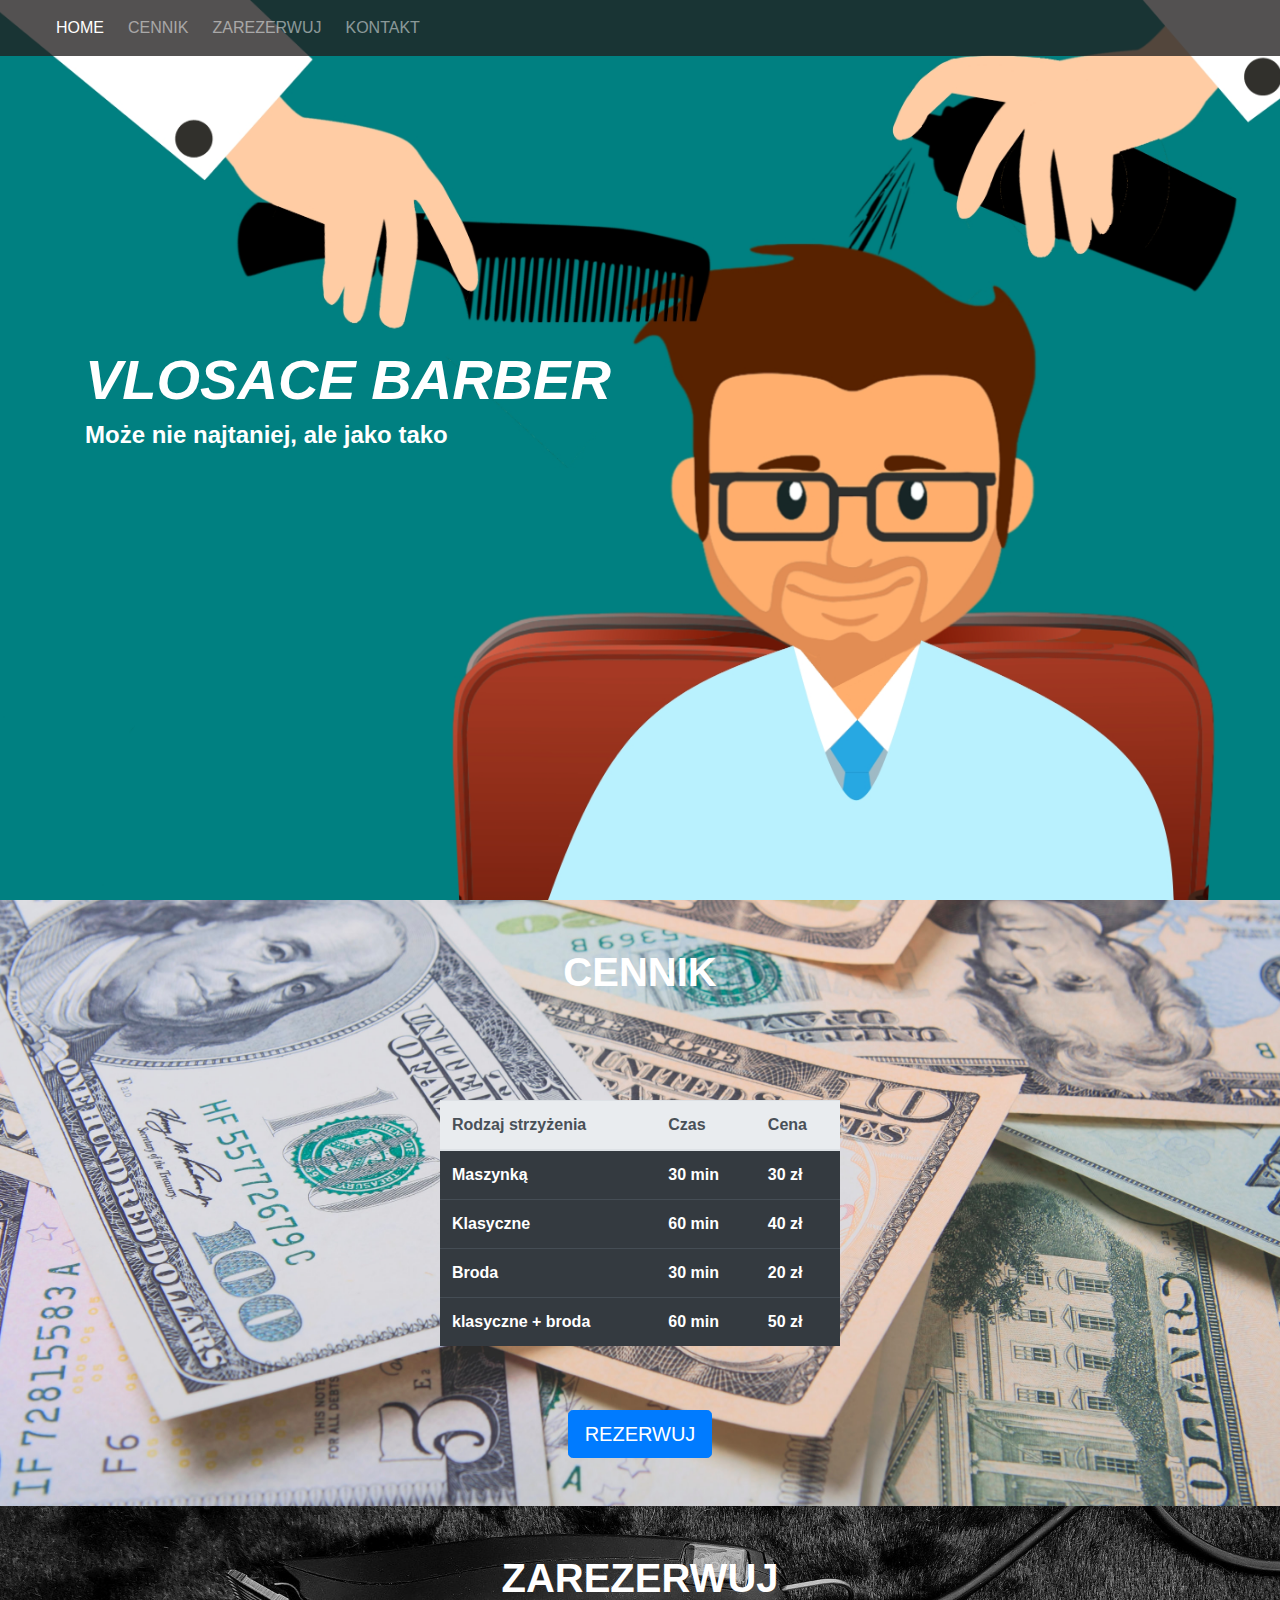
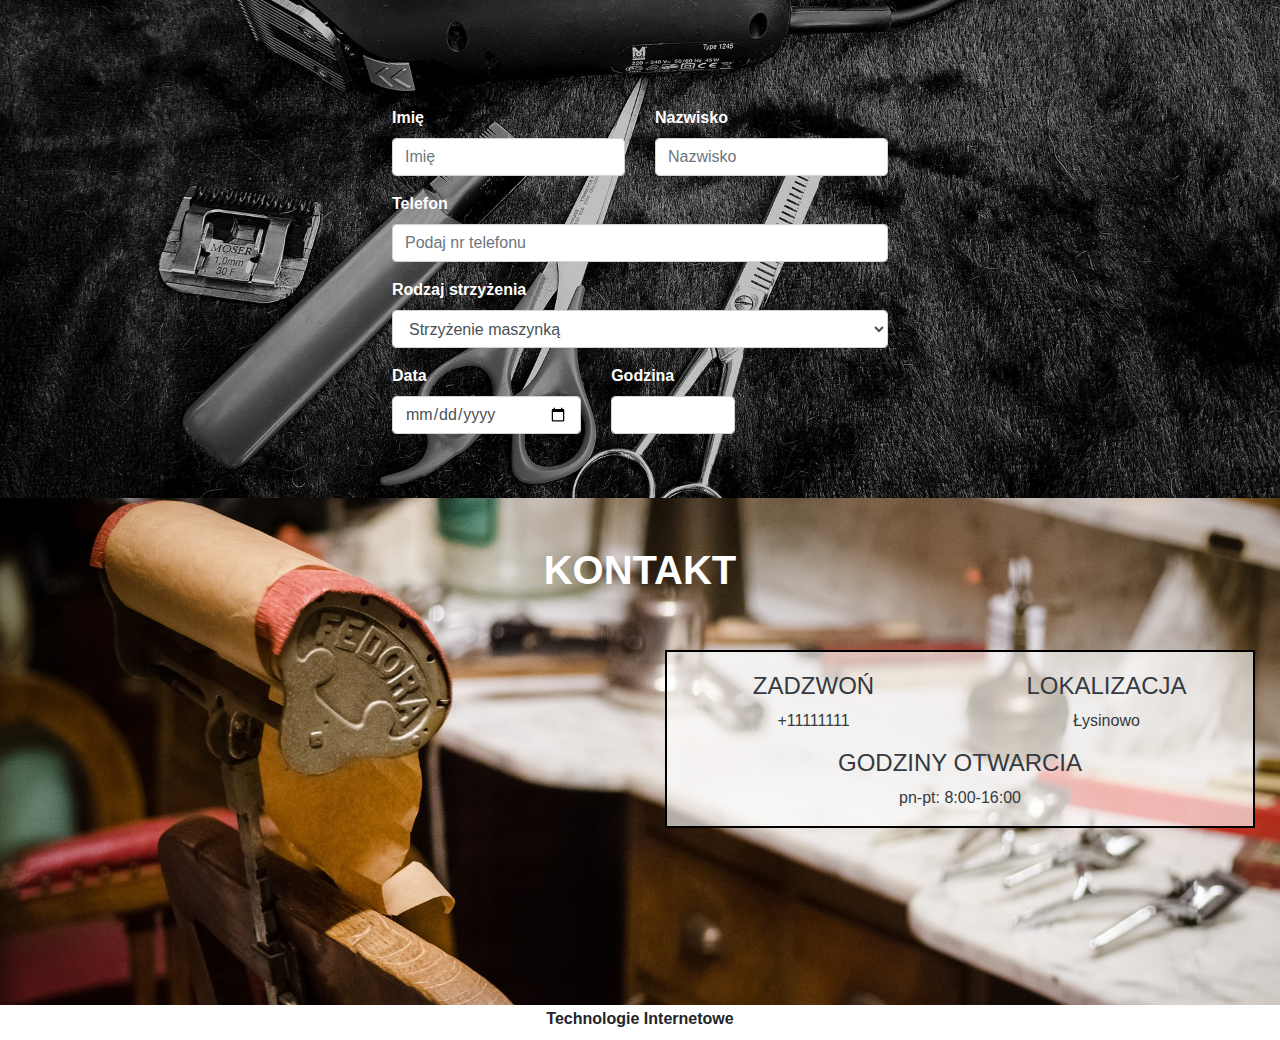
<file: index.html>
<!doctype html>
<html lang="pl">

<head>
  <!-- Required meta tags -->
  <meta charset="utf-8">
  <meta name="viewport" content="width=device-width, initial-scale=1, shrink-to-fit=no">

  <!-- Bootstrap CSS -->
  <link rel="stylesheet" href="https://stackpath.bootstrapcdn.com/bootstrap/4.4.1/css/bootstrap.min.css"
    integrity="sha384-Vkoo8x4CGsO3+Hhxv8T/Q5PaXtkKtu6ug5TOeNV6gBiFeWPGFN9MuhOf23Q9Ifjh" crossorigin="anonymous">
  <link href="https://maxcdn.bootstrapcdn.com/font-awesome/4.6.3/css/font-awesome.min.css" rel="stylesheet"
    integrity="sha384-T8Gy5hrqNKT+hzMclPo118YTQO6cYprQmhrYwIiQ/3axmI1hQomh7Ud2hPOy8SP1" crossorigin="anonymous">
  <link rel="stylesheet" href="css/style.css">
  <title>VLOSACE Barber</title>
</head>

<body>
  <!--header-->
  <header>
    <nav class="navbar navbar-expand-lg navbar-dark pl-5">
      <button class="navbar-toggler" type="button" data-toggle="collapse" data-target="#navbarNav"
        aria-controls="navbarNav" aria-expanded="false" aria-label="Toggle navigation">
        <span class="navbar-toggler-icon"></span>
      </button>
      <div class="collapse navbar-collapse" id="navbarNav">
        <ul class="navbar-nav">
          <li class="nav-item active">
            <a class="nav-link pr-3" href="">HOME</a>
          </li>
          <li class="nav-item">
            <a class="nav-link pr-3" onclick="smoothScroll('#price_list')">CENNIK</a>
          </li>
          <li class="nav-item">
            <a class="nav-link pr-3" onclick="smoothScroll('#reservation')">ZAREZERWUJ</a>
          </li>
          <li class="nav-item">
            <a class="nav-link pr-3" onclick="smoothScroll('#about')">KONTAKT</a>
          </li>
        </ul>
      </div>
    </nav>
    <div class="container h-75 d-flex align-items-center">
      <div class="row">
        <div class="col-12">
          <h1 class="text-white font-weight-bold display-4 mt-3 "><i>VLOSACE BARBER</h1></i>
        </div>
        <div class="col-12">
          <h4 class="text-white font-weight-bold ">Może nie najtaniej, ale jako tako</h4>
        </div>
      </div>
    </div>
  </header>
  <!--header-->
  <!--Price_List-->
  <section id="price_list">
    <div class="container-fluid">
      <h1 class="text-center p-5 text-white font-weight-bold">CENNIK</h1>
      <div class="row d-flex justify-content-center">
        <div class="col-12 d-flex justify-content-center font-weight-bold p-5">
          <table class="table table-dark">
            <thead class="thead-light">
              <tr>
                <th scope="col">Rodzaj strzyżenia</th>
                <th scope="col">Czas</th>
                <th scope="col">Cena</th>
              </tr>
            </thead>
            <tbody>
              <tr>
                <td>Maszynką</td>
                <td>30 min</td>
                <td>30 zł</td>
              </tr>
              <tr>
                <td>Klasyczne</td>
                <td>60 min</td>
                <td>40 zł</td>
              </tr>
              <tr>
                <td>Broda</td>
                <td>30 min</td>
                <td>20 zł</td>
              </tr>
              <tr>
                <td>klasyczne + broda</td>
                <td>60 min</td>
                <td>50 zł</td>
              </tr>
            </tbody>
          </table>
        </div>
        <a href="" class="mb-5 btn btn-primary btn-lg">REZERWUJ</a>
      </div>
    </div>
  </section>
  <!--Price_List-->
  <!--Reservation-->
  <section id="reservation">
    <div class="container-fluid">
      <h1 class="text-center p-5 text-white font-weight-bold">ZAREZERWUJ</h1>
      <div class="row">
        <div class="col-12 d-flex justify-content-center p-5 text-white">
          <form action="" method="POST">
            <div class="row">
              <div class="col-sm-6">
                <div class="form-group">
                  <label for="name">Imię</label>
                  <input type="text" class="form-control" name="name" id="name" placeholder="Imię" required>
                </div>
              </div>
              <div class="col-sm-6">
                <div class="form-group">
                  <label for="nazwisko">Nazwisko</label>
                  <input type="text" class="form-control" name="surname" id="surname" placeholder="Nazwisko" required>
                </div>
              </div>
            </div>
            <div class="form-group">
              <label for="phone">Telefon</label>
              <input type="tel" class="form-control" placeholder="Podaj nr telefonu" required>
            </div>
            <div class="form-group">
              <label for="cut">Rodzaj strzyżenia</label>
              <select name="cut" id="cut" class="form-control">
                <option value="" disabled>Rodzaj strzyżenia</option>
                <option value="1">Strzyżenie maszynką</option>
                <option value="2">Strzyżenie klasyczne</option>
                <option value="3">Strzyżenie brody</option>
                <option value="4">Strzyżenie + broda</option>
              </select>
            </div>
            <div class="row">
              <div class="col-sm-5">
                <div class="form-group">
                  <label for="date">Data</label>
                  <input type="date" class="form-control" name="date" id="date" required>
                </div>
              </div>
              <div class="col-sm-7">
                <div class="row">
                  <div class="col-sm-6">
                    <div class="form-group">
                      <label for="hour">Godzina</label>
                      <input type="number" class="form-control" name="Godzina" id="hour" min="8" max="15" required>
                    </div>
                  </div>
                </div>
              </div>
            </div>
          </form>
        </div>
      </div>
    </div>
  </section>
  <!--Reservation-->
  <!--About-->
  <section id="about">
    <div class="container-fluid">
      <h1 class="text-center p-5 text-white font-weight-bold">KONTAKT</h1>
      <div class="row text-dark">
        <div class="col-lg-6 col-md-12 mb-5">
          <!--Google map-->
          <iframe class="map-size"
            src="https://www.google.com/maps/embed?pb=!1m18!1m12!1m3!1d7187.79243387444!2d19.295107122422973!3d49.74407931640512!2m3!1f0!2f0!3f0!3m2!1i1024!2i768!4f13.1!3m3!1m2!1s0x471683697bd635fb%3A0x2687f9ec2cb2427!2s%C5%81ysinkowo!5e0!3m2!1spl!2spl!4v1588844009849!5m2!1spl!2spl"
            frameborder="0" style="border:0" allowfullscreen></iframe>
        </div>
        <!--Google Maps-->
        <div class="col-lg-6 col-md-12 mb-5">
          <!--Contact-->
          <div class="row contact">
            <div class="col-lg-6 col-md-12">
              <div class="">
                <div class="text-center">
                  <i class="fa fa-phone fa-5x mb-3" aria-hidden="true"></i>
                  <h4 class="text-uppercase">Zadzwoń</h4>
                  <p>+11111111</p>
                </div>
              </div>
            </div>
            <div class="col-lg-6 col-mm-12">
              <div>
                <div class="text-center">
                  <i class="fa fa-map-marker fa-5x mb-3" aria-hidden="true"></i>
                  <h4 class="text-uppercase">Lokalizacja</h4>
                  <address>Łysinowo</address>
                </div>
              </div>
            </div>
            <div class="col-12">
              <div>
                <div class="text-center">
                  <i class="fa fa-clock-o fa-5x mb-3" aria-hidden="true"></i>
                  <h4 class="text-uppercase">Godziny otwarcia</h4>
                  <p>pn-pt: 8:00-16:00</p>
                </div>
              </div>
            </div>
          </div>
        </div>
        <!--Contact-->
      </div>
    </div>
  </section>
  <!--About-->
  <button onclick="smoothScroll('header')" id="up-button"></button>
  <!--Footer-->
  <div class="col-12">
    <h6 class="text-center font-weight-bold p-1">Technologie Internetowe</h6>
  </div>
  <!--Footer-->
  <!-- Optional JavaScript -->
  <script src="js/script.js"></script>
  <!-- jQuery first, then Popper.js, then Bootstrap JS -->
  <script src="https://code.jquery.com/jquery-3.4.1.slim.min.js"
    integrity="sha384-J6qa4849blE2+poT4WnyKhv5vZF5SrPo0iEjwBvKU7imGFAV0wwj1yYfoRSJoZ+n"
    crossorigin="anonymous"></script>
  <script src="https://cdn.jsdelivr.net/npm/popper.js@1.16.0/dist/umd/popper.min.js"
    integrity="sha384-Q6E9RHvbIyZFJoft+2mJbHaEWldlvI9IOYy5n3zV9zzTtmI3UksdQRVvoxMfooAo"
    crossorigin="anonymous"></script>
  <script src="https://stackpath.bootstrapcdn.com/bootstrap/4.4.1/js/bootstrap.min.js"
    integrity="sha384-wfSDF2E50Y2D1uUdj0O3uMBJnjuUD4Ih7YwaYd1iqfktj0Uod8GCExl3Og8ifwB6"
    crossorigin="anonymous"></script>
</body>

</html>
</file>
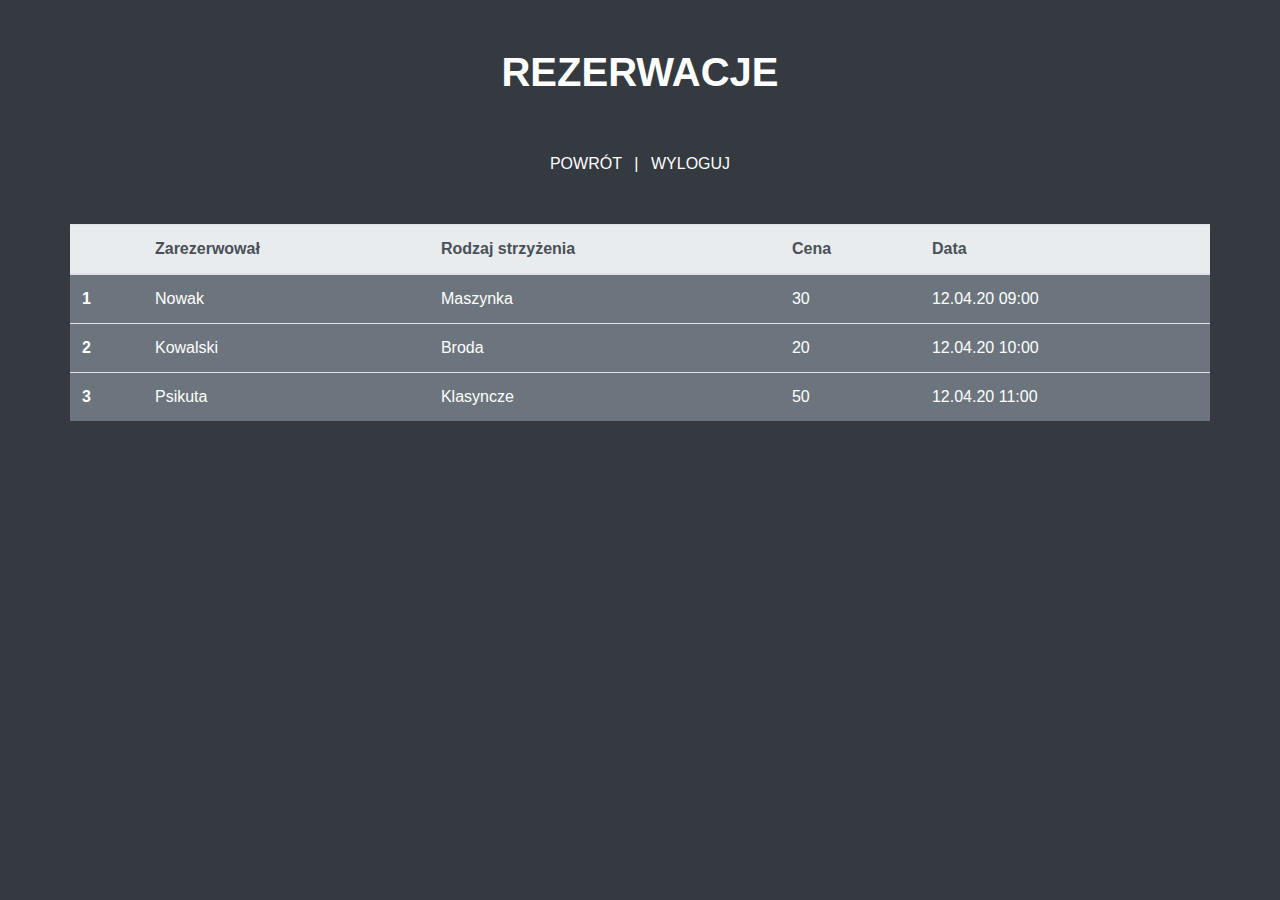
<file: admin/dashboard.html>
<!doctype html>
<html lang="pl">

<head>
    <!-- Required meta tags -->
    <meta charset="utf-8">
    <meta name="viewport" content="width=device-width, initial-scale=1, shrink-to-fit=no">

    <!-- Bootstrap CSS -->
    <link rel="stylesheet" href="https://stackpath.bootstrapcdn.com/bootstrap/4.4.1/css/bootstrap.min.css"
        integrity="sha384-Vkoo8x4CGsO3+Hhxv8T/Q5PaXtkKtu6ug5TOeNV6gBiFeWPGFN9MuhOf23Q9Ifjh" crossorigin="anonymous">

    <title>Dashboard</title>
</head>

<body class="bg-dark">
    <div class="col-12">
        <h1 class="text-center text-white font-weight-bold p-5">REZERWACJE</h1>
        <div class="text-center text-white">
            <a href="" class="m-2 text-white">POWRÓT</a> | <a href="" class="m-2 text-white">WYLOGUJ</a>
        </div>
    </div>

    <div class="container mt-5">
        <div class="row">
            <table class="table bg-secondary text-white">
                <thead class="thead-light">
                    <tr>
                        <th scope="col"></th>
                        <th scope="col">Zarezerwował</th>
                        <th scope="col">Rodzaj strzyżenia</th>
                        <th scope="col">Cena</th>
                        <th scope="col">Data</th>
                    </tr>
                </thead>
                <tbody>
                    <tr>
                        <th scope="row">1</th>
                        <td>Nowak</td>
                        <td>Maszynka</td>
                        <td>30</td>
                        <td>12.04.20 09:00</td>
                    </tr>
                    <tr>
                        <th scope="row">2</th>
                        <td>Kowalski</td>
                        <td>Broda</td>
                        <td>20</td>
                        <td>12.04.20 10:00</td>
                    </tr>
                    <tr>
                        <th scope="row">3</th>
                        <td>Psikuta</td>
                        <td>Klasyncze</td>
                        <td>50</td>
                        <td>12.04.20 11:00</td>
                    </tr>
                </tbody>
            </table>
        </div>
    </div>
    <!-- Optional JavaScript -->
    <!-- jQuery first, then Popper.js, then Bootstrap JS -->
    <script src="https://code.jquery.com/jquery-3.4.1.slim.min.js"
        integrity="sha384-J6qa4849blE2+poT4WnyKhv5vZF5SrPo0iEjwBvKU7imGFAV0wwj1yYfoRSJoZ+n"
        crossorigin="anonymous"></script>
    <script src="https://cdn.jsdelivr.net/npm/popper.js@1.16.0/dist/umd/popper.min.js"
        integrity="sha384-Q6E9RHvbIyZFJoft+2mJbHaEWldlvI9IOYy5n3zV9zzTtmI3UksdQRVvoxMfooAo"
        crossorigin="anonymous"></script>
    <script src="https://stackpath.bootstrapcdn.com/bootstrap/4.4.1/js/bootstrap.min.js"
        integrity="sha384-wfSDF2E50Y2D1uUdj0O3uMBJnjuUD4Ih7YwaYd1iqfktj0Uod8GCExl3Og8ifwB6"
        crossorigin="anonymous"></script>
</body>

</html>
</file>
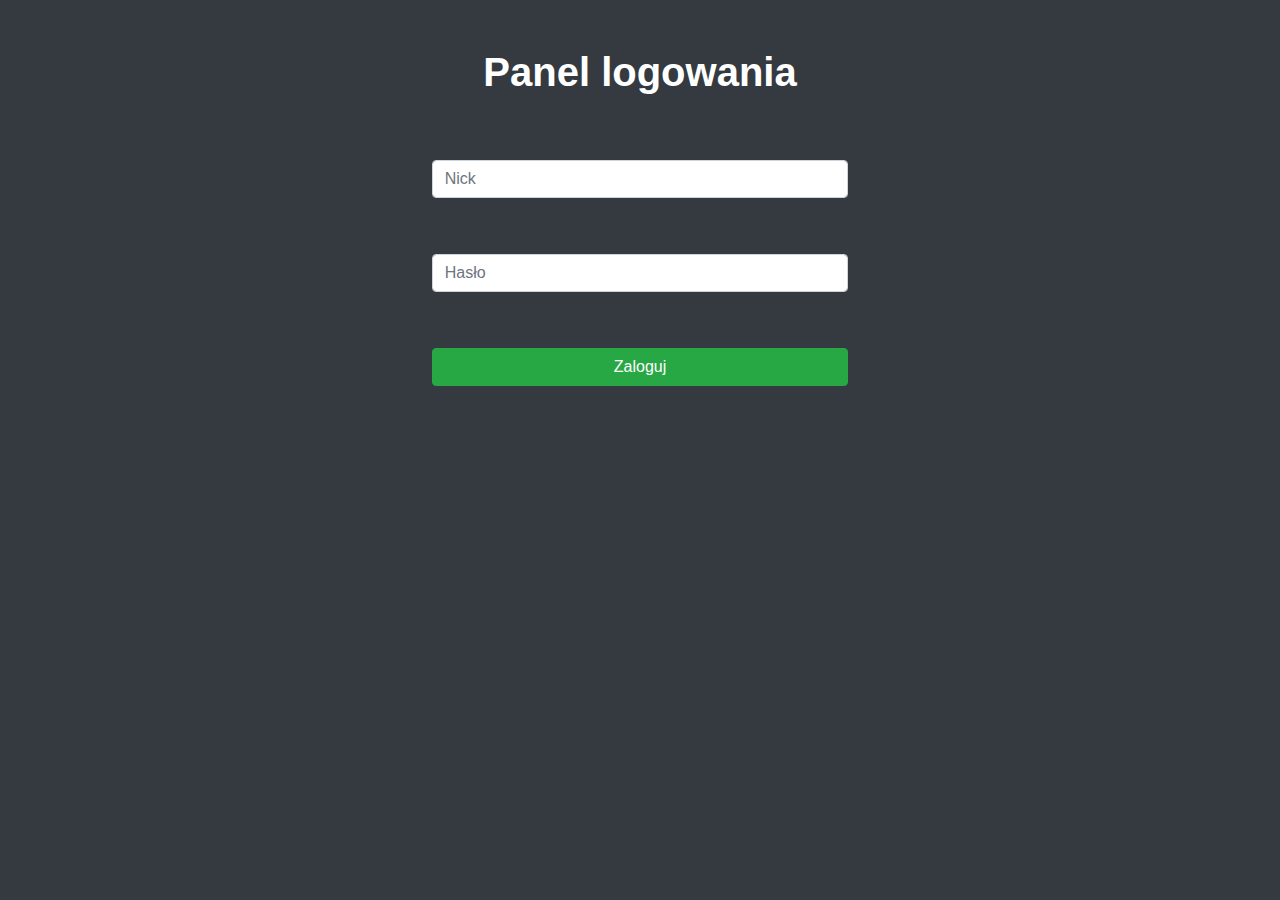
<file: admin/login.html>
<!doctype html>
<html lang="pl">

<head>
    <!-- Required meta tags -->
    <meta charset="utf-8">
    <meta name="viewport" content="width=device-width, initial-scale=1, shrink-to-fit=no">

    <!-- Bootstrap CSS -->
    <link rel="stylesheet" href="https://stackpath.bootstrapcdn.com/bootstrap/4.4.1/css/bootstrap.min.css"
        integrity="sha384-Vkoo8x4CGsO3+Hhxv8T/Q5PaXtkKtu6ug5TOeNV6gBiFeWPGFN9MuhOf23Q9Ifjh" crossorigin="anonymous">

    <title>Zaloguj</title>
</head>

<body class="bg-dark">
    <div class="col-12 mt-5">
        <h1 class="text-center text-white font-weight-bold">Panel logowania</h1>
    </div>
    <form action="login.php" class="form-singin mt-5" method="POST">
        <div class="col-12 d-flex justify-content-center mt-4">
            <label for="nick" class="sr-only">Nick</label>
            <input type="text" name="nick" id="nick" placeholder="Nick"
                class="col-lg-4 col-md-8 col-sm-12 m-3 form-control">
        </div>
        <div class="col-12 d-flex justify-content-center mt-4">
            <label for="password" class="sr-only">Hasło</label>
            <input type="password" name="password" id="password" placeholder="Hasło"
                class="col-lg-4 col-md-8 col-sm-12 m-3 form-control">
        </div>
        <div class="col-12 d-flex justify-content-center mt-4">
            <input type="submit" value="Zaloguj" class="btn btn-success col-lg-4 col-md-8 m-3 col-sm-12">
        </div>
    </form>

    <!-- Optional JavaScript -->
    <!-- jQuery first, then Popper.js, then Bootstrap JS -->
    <script src="https://code.jquery.com/jquery-3.4.1.slim.min.js"
        integrity="sha384-J6qa4849blE2+poT4WnyKhv5vZF5SrPo0iEjwBvKU7imGFAV0wwj1yYfoRSJoZ+n"
        crossorigin="anonymous"></script>
    <script src="https://cdn.jsdelivr.net/npm/popper.js@1.16.0/dist/umd/popper.min.js"
        integrity="sha384-Q6E9RHvbIyZFJoft+2mJbHaEWldlvI9IOYy5n3zV9zzTtmI3UksdQRVvoxMfooAo"
        crossorigin="anonymous"></script>
    <script src="https://stackpath.bootstrapcdn.com/bootstrap/4.4.1/js/bootstrap.min.js"
        integrity="sha384-wfSDF2E50Y2D1uUdj0O3uMBJnjuUD4Ih7YwaYd1iqfktj0Uod8GCExl3Og8ifwB6"
        crossorigin="anonymous"></script>
</body>

</html>
</file>
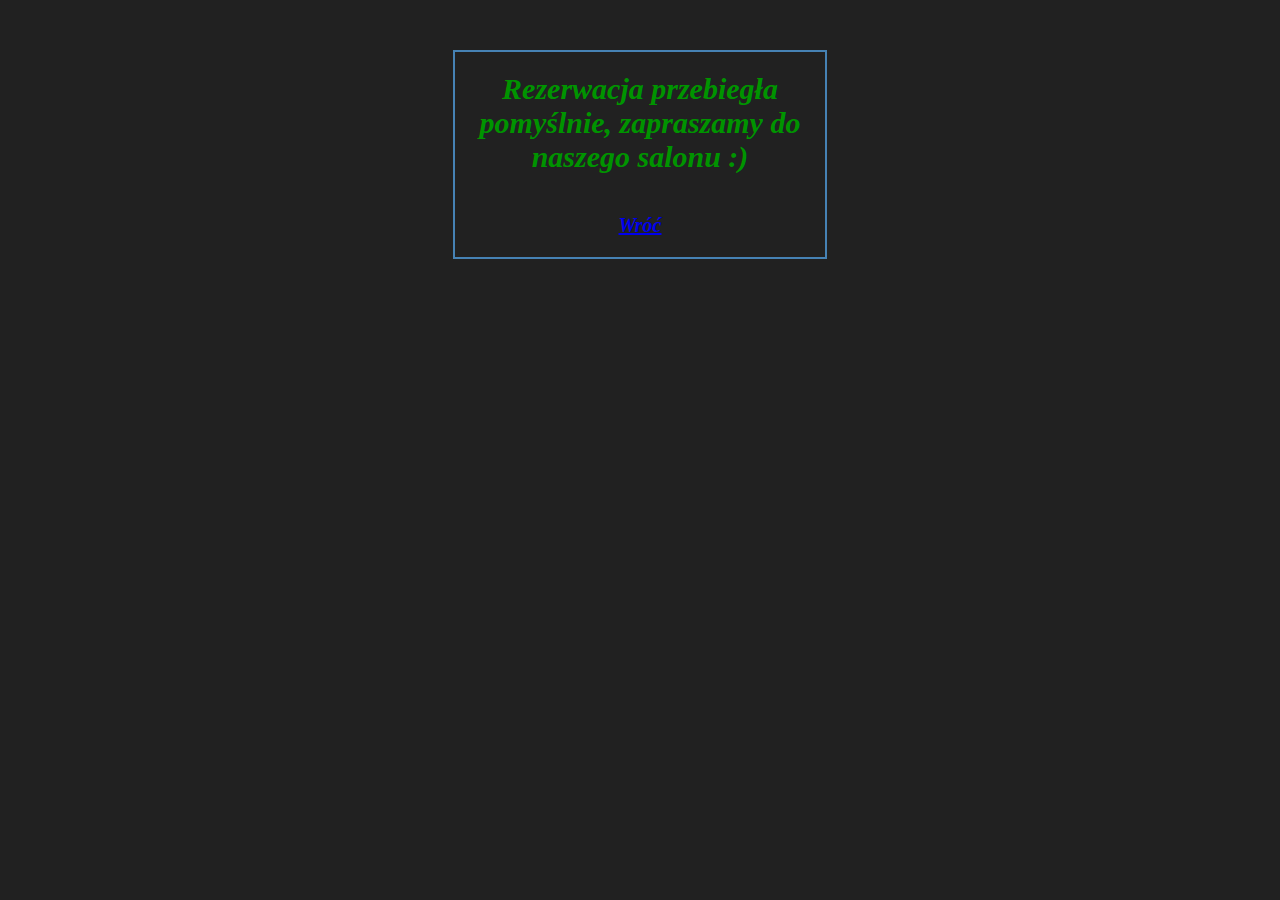
<file: reservation_status_page/successful.html>
<!DOCTYPE html>
<html lang="pl">
<head>
    <meta charset="utf-8" />
    <title>Dziękujemy</title>
    <link rel="stylesheet" href="style.css">
</head>
<body>
    <div id="content">
        <div class="comunicatSuccess">Rezerwacja przebiegła pomyślnie, zapraszamy do naszego salonu :)</div>
        <a href="../index.php" class="back">Wróć</a>
    </div>
</body>
</html>
</file>
<file: css/style.css>
header {
	height: 100vh;
	background-image: url('../assets/background.jpg');
	background-color: rgba(0, 0, 0, .1);
	background-position: center;
	background-size: cover;
}

header .title{
	color:white;
	font-weight: bold;
	font-family: Arial, Helvetica, sans-serif;
}

nav {
	background-color: rgba(32, 30, 30, 0.774);
}

nav li{
	cursor: pointer;
}

#up-button{
	display: none;
	position: fixed;
	right: 20px;
	bottom: 20px;
	z-index: 1;
	outline: none;
	border: none;
	background-color: transparent;
	background-image: url('../assets/up.png');
	background-size: cover;
	background-position: center;
	background-repeat: no-repeat;
	height: 30px;
	width: 30px;
	cursor: pointer;
}

#price_list {
	background-image: url('../assets/price_list.jpg');
	background-repeat: no-repeat;
	background-size: cover;
	background-position: center;
}

#price_list table {
	max-width: 400px;
}

#reservation {
	background-image: url(../assets/reservation.jpg);
	background-repeat: no-repeat;
	background-size: cover;
	background-position: center;
}

#reservation label {
	font-weight: bold;
}

#about .map-size {
	width: 100%;
	height: 100%;
	min-height: 300px;
}

#about{
    background-image: url('../assets/contact.jpg');
	background-repeat: no-repeat;
	background-size: cover;
    background-position: center;
}

#about .contact{
    margin-right: 10px;
    margin-left: 10px;
    padding-top: 20px;
    border: 2px solid black;
    background-color: rgb(255, 255, 255,0.65);  
}

Footer .fa-facebook{
	color: #4267B2;
}

Footer .fa-twitter{
	color:#38A1F3;
}

Footer .fa-instagram
{
	color: transparent;
	background: radial-gradient(circle at 30% 107%, #fdf497 0%, #fdf497 5%, #fd5949 45%, #d6249f 60%, #285AEB 90%);
	background: -webkit-radial-gradient(circle at 30% 107%, #fdf497 0%, #fdf497 5%, #fd5949 45%, #d6249f 60%, #285AEB 90%);
	background-clip: text;
	-webkit-background-clip: text;
}
</file>
<file: reservation_status_page/style.css>
* {
    margin: 0;
    padding: 0;
}

body {
    background-color: #212121;
    width: 100%;
    display: flex;
    flex-direction: column;
    align-items: center;
}

#content {
    margin-top: 50px;
    display: flex;
    flex-wrap: wrap;
    justify-content: center;
    width: 330px;
    border: solid 2px steelblue;
    padding: 20px;
}

.comunicatSuccess
{
    color: #009400;
    text-align: center;
    font: italic bold 30px Georgia, serif;
}

.comunicatFail
{
    color: #940000;
    text-align: center;
    font: italic bold 30px Georgia, serif;
}

.back
{
    padding-top: 40px;
    text-align: center;
    font: italic bold 20px Georgia, serif;
}
</file>
